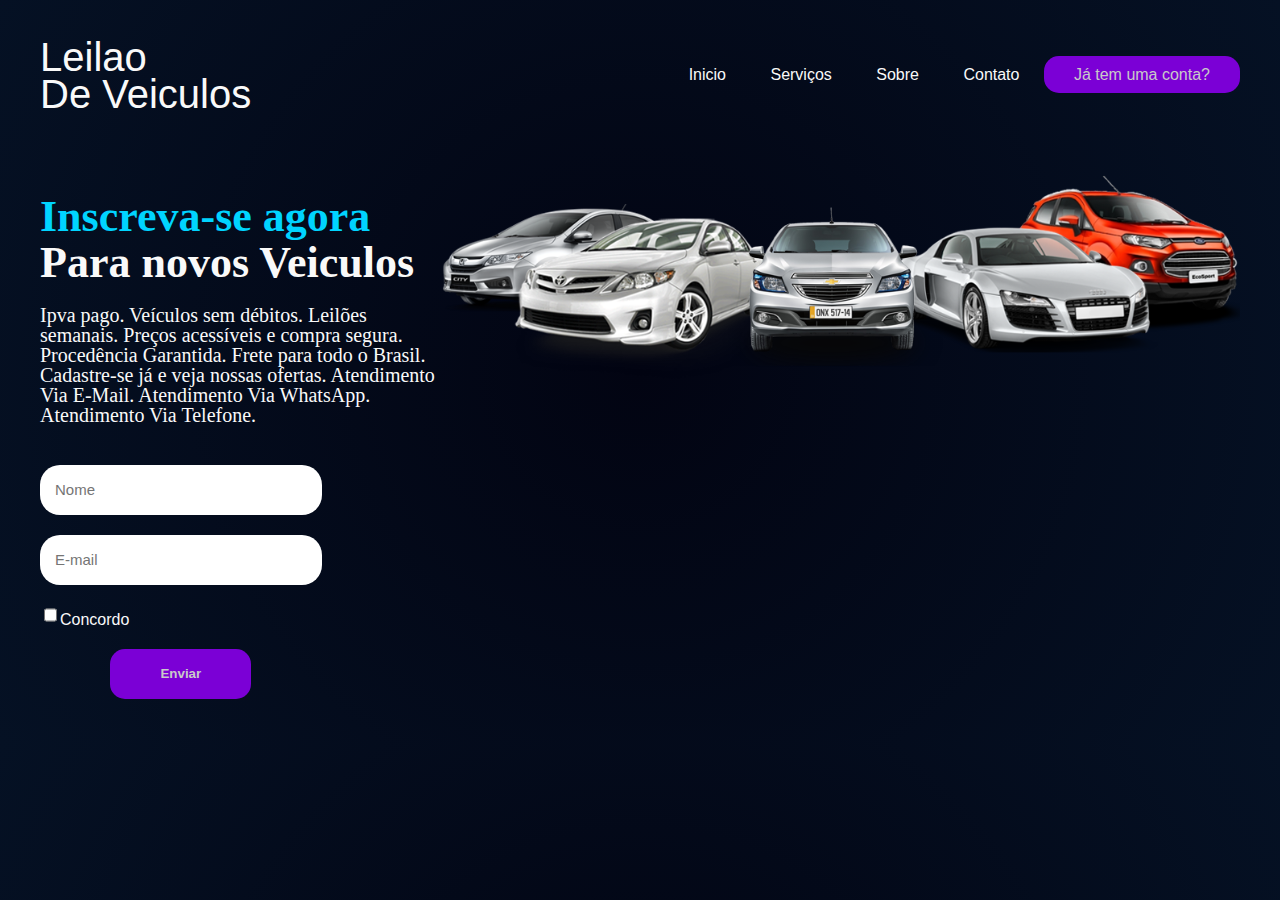
<file: page/index.html>
<!DOCTYPE html>
<html lang="pt-br">

<head>
  <meta charset="UTF-8">
  <meta http-equiv="X-UA-Compatible" content="IE=edge">
  <meta name="viewport" content="width=device-width, initial-scale=1.0">
  <link rel="stylesheet" href="style.css">
  <link rel="shortcut icon" href="./componentes/imagens/logo-html5.svg" type="image/x-icon">
  <title>Leilao - Veiculos</title>

</head>

<body>
  <header>
    <div id="title">
      <h1>Leilao</h1>
      <h1>De Veiculos</h1>
    </div>
    <nav id="nav">
      <button aria-label="Abrir Menu" id="btn-mobile" aria-haspopup="true" aria-controls="menu" aria-expanded="false">Menu
        <span id="mobile"></span>
      </button>
      <ul id="menu" role="menu">
        <a href="#">
          <li>Inicio</li>
        </a>
        <a href="#">
          <li>Serviços</li>
        </a>
        <a href="#">
          <li>Sobre</li>
        </a>
        <a href="#">
          <li>Contato</li>
        </a>
        <a href="#" id="inscreva-se-btn">
          <li>Já tem uma conta?</li>
        </a>
      </ul>
    </nav>

  </header>

  <main>
    <aside>
      <h2><span>Inscreva-se agora</span></h2>
      <h2>Para novos Veiculos</h2>
      <p>Ipva pago. Veículos sem débitos. Leilões semanais. Preços acessíveis e compra segura. Procedência Garantida. Frete para todo o Brasil. Cadastre-se já e veja nossas ofertas. Atendimento Via E-Mail. Atendimento Via WhatsApp. Atendimento Via Telefone.</p>
      <form action="https://formsubmit.co/yan.jounin@gmail.com" method="POST">
        <input type="text" placeholder="Nome" id="name" name="name" required>
        <input type="email" placeholder="E-mail" id="email" name="email" required>
        <input type="hidden" name="_captcha" value="false">
        <input type="hidden" name="_next" value="https://tela-obrigado-leilao.netlify.app/">
        <div class="concordo"><input type="checkbox" required>Concordo</div>
        <button type="submit" id="inscreva-se-btn">Enviar</button>
      </form>
    </aside>

    <article>
      <img src="./componentes/imagens/pinpng.com-carro-png-1302714.png" alt="">
    </article>
  </main>

  <script src="./script.js"></script>
</body>

</html>
</file>
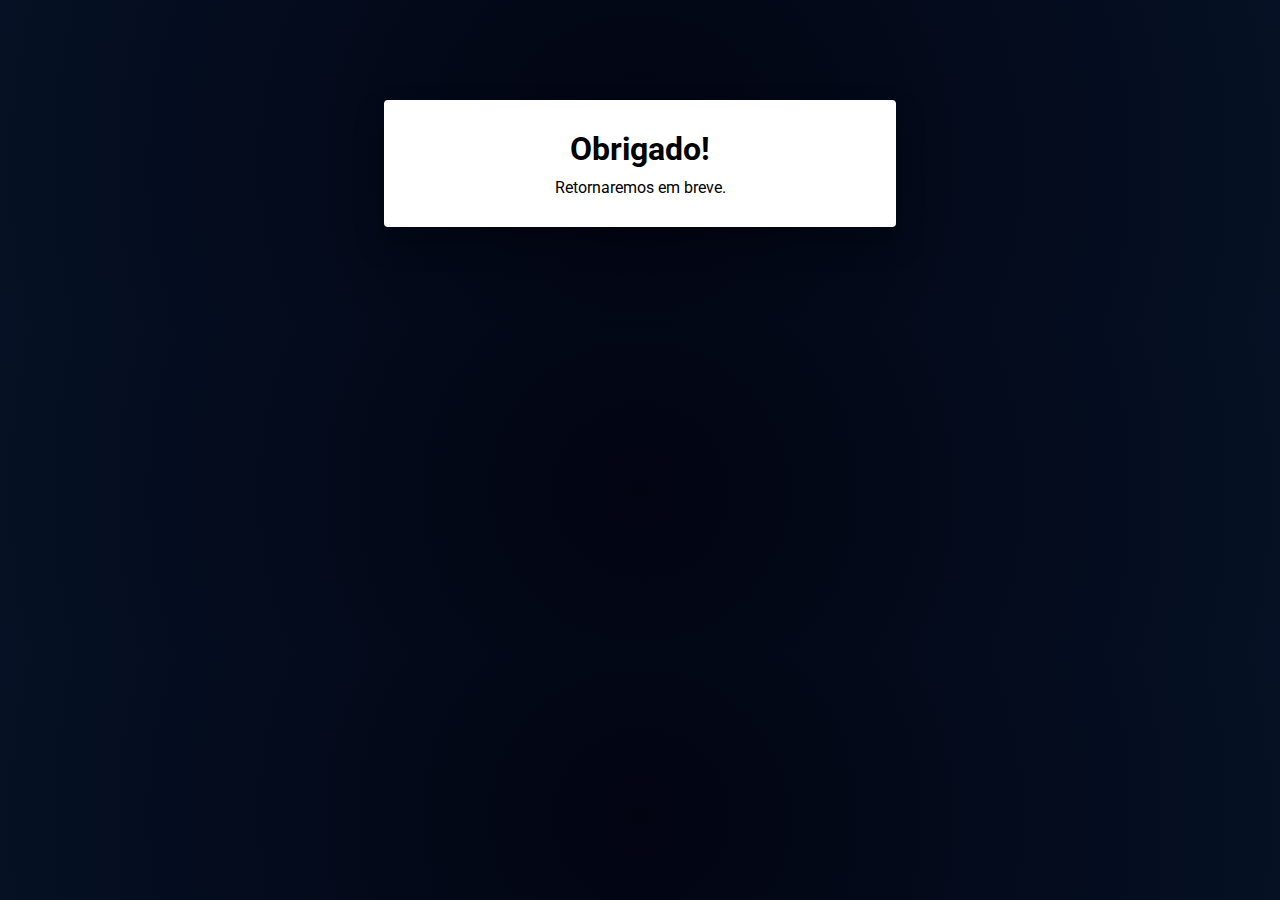
<file: tela obrigado/index.html>
<!DOCTYPE html>
<html lang="pt-br">

<head>
  <meta charset="UTF-8">
  <meta http-equiv="X-UA-Compatible" content="IE=edge">
  <meta name="viewport" content="width=device-width, initial-scale=1.0">
  <link rel="stylesheet" href="style.css">
  <link rel="preconnect" href="https://fonts.googleapis.com">
  <link rel="preconnect" href="https://fonts.gstatic.com" crossorigin>
  <link href="https://fonts.googleapis.com/css2?family=Poppins:wght@400;600&family=Roboto&display=swap" rel="stylesheet">
  <link rel="shortcut icon" href="../componentes/imagens/logo-html5.svg" type="image/x-icon">
  <title>Leilao - Obrigado</title>
</head>

<body>
  <div>
    <h1>Obrigado!</h1>
    <p>Retornaremos em breve.</p>
  </div>

</body>

</html>
</file>
<file: page/style.css>
body {
  background: radial-gradient(
    circle,
    rgba(2, 4, 18, 1) 0%,
    rgba(5, 17, 36, 1) 100%
  );
  color: #f9f9f9;
  font-family: Avenir, sans-serif;
  max-width: 1200px;
  padding: 25px;
  margin: 0 auto;
}
header {
  display: flex;
  flex-direction: row;
  justify-content: space-between;
  align-items: center;
}

#title {
  flex-direction: column;
  line-height: 10px;
  font-size: 20px;
}
li {
  display: inline-block;
  margin: 20px;
  position: relative;
}

li::after {
  content: "";
  display: block;
  height: 2px;
  width: 0%;
  background: #ffffff;
  margin-top: 4px;
  transition: 0.3s;
  position: absolute;
}

li:hover::after {
  width: 100%;
}

a {
  color: #f9f9f9;
}

a:hover {
  color: #c9c9c9;
  transition: 0.3s;
}

#inscreva-se-btn {
  color: #c9c9c9;
  background-color: #7b00d6;
  border: none;
  padding: 10px;
  border-radius: 15px;
  margin: 20px auto;
}

#inscreva-se-btn:hover {
  background-color: #8c10eb;
  transition: 0.5s ease-in-out;
  color: #f9f9f9;
}

h1 {
  font-weight: 500;
}

main {
  display: flex;
  flex-direction: row;
  margin-top: 50px;
}

h2 {
  font-size: 44px;
  line-height: 10px;
  font-family: roboto;
}

span {
  color: #00d4ff;
}

p {
  font-size: 20px;
  line-height: 20px;
  max-width: 500px;
  font-family: roboto;
}

img {
  width: 100%;
}

form {
  display: flex;
  flex-direction: column;
  width: 70%;
}

form [type="submit"] {
  height: 50px;
  width: 50%;
  background-color: #7b00d6;
  color: #ffffff;
  font-weight: bold;
}

form [type="submit"]:hover {
  cursor: pointer;
  background-color: #8c10eb;
  transition: 0.3s;
}

input {
  margin-top: 20px;
  height: 20px;
  padding: 15px;
  border-radius: 20px;
  border: none;
  font-size: 15px;
}

#btn-mobile {
  display: none;
}

@media (max-width: 1200px) {
  header,
  main {
    flex-direction: column;
  }
  h2 {
    font-size: 38px;
  }
  form {
    margin: 0 auto;
    align-self: center;
  }
  input {
    align-self: center;
  }

  form [type="submit"] {
    width: 70%;
  }

  ul {
    text-align: center;
  }

  .concordo {
    position: relative;
  }

  #inscreva-se-btn {
    width: 200px;
  }
  img {
    width: 100%;
  }
}

ul a {
  text-decoration: none;
}

@media (max-width: 810px) {
  .concordo {
    position: relative;
    margin: 0 30%;
  }
  #inscreva-se-btn {
    width: 200px;
  }
  img {
    max-width: 100%;
  }
}

@media (max-width: 450px) {
  h2 {
    font-size: 30px;
  }
  .concordo {
    position: relative;
    right: -15px;
  }
  img {
    max-width: 100%;
  }
  #menu {
    display: block;
    position: absolute;
    width: 100%;
    top: 70px;
    right: 0px;
    background: #e7e7e7;
    transition: 0.6s;
    z-index: 1000;
    height: 0px;
    visibility: hidden;
    overflow-y: hidden;
  }
  #nav.active #menu {
    height: calc(100vh -70px);
    visibility: visible;
    overflow-y: auto;
  }
  #menu a {
    padding: 1rem 0;
    margin: 0 1rem;
    border-bottom: 2px solid rgba(0, 0, 0, 0.05);
  }
  #btn-mobile {
    display: flex;
    padding: 0.5rem 1 rem;
    font-size: 1rem;
    border: none;
    background: none;
    cursor: pointer;
    gap: 0.5rem;
  }
  #mobile {
    border-top: 2px solid;
    width: 20px;
  }
  #mobile::after,
  #mobile::before {
    content: "";
    display: block;
    width: 20px;
    height: 2px;
    background: currentColor;
    margin-top: 5px;
    transition: 0.3s;
    position: relative;
  }
  #nav.active #mobile {
    border-top-color: transparent;
  }
  #nav.active #mobile::before {
    transform: rotate(135deg);
  }
  #nav.active #mobile::after {
    transform: rotate(-135deg);
    top: -7px;
  }
}
</file>
<file: tela obrigado/style.css>
* {
  font-family: 'Roboto', sans-serif;
  margin: 0;
  padding: 0;
  box-sizing: border-box;
  outline: none;
}

body {
  background: radial-gradient(circle, rgba(2,4,18,1) 0%, rgba(5,17,36,1) 100%);
}

form, div {
  width: 40%;
  min-width: 350px;
  background-color: #fff;
  border-radius: 4px;
  box-shadow: 0 15px 30px rgba(0, 0, 0, 0.3);
  margin: 100px auto;
  padding: 20px;
}

h1, p {
  text-align: center;
  margin: 10px;
}
</file>
